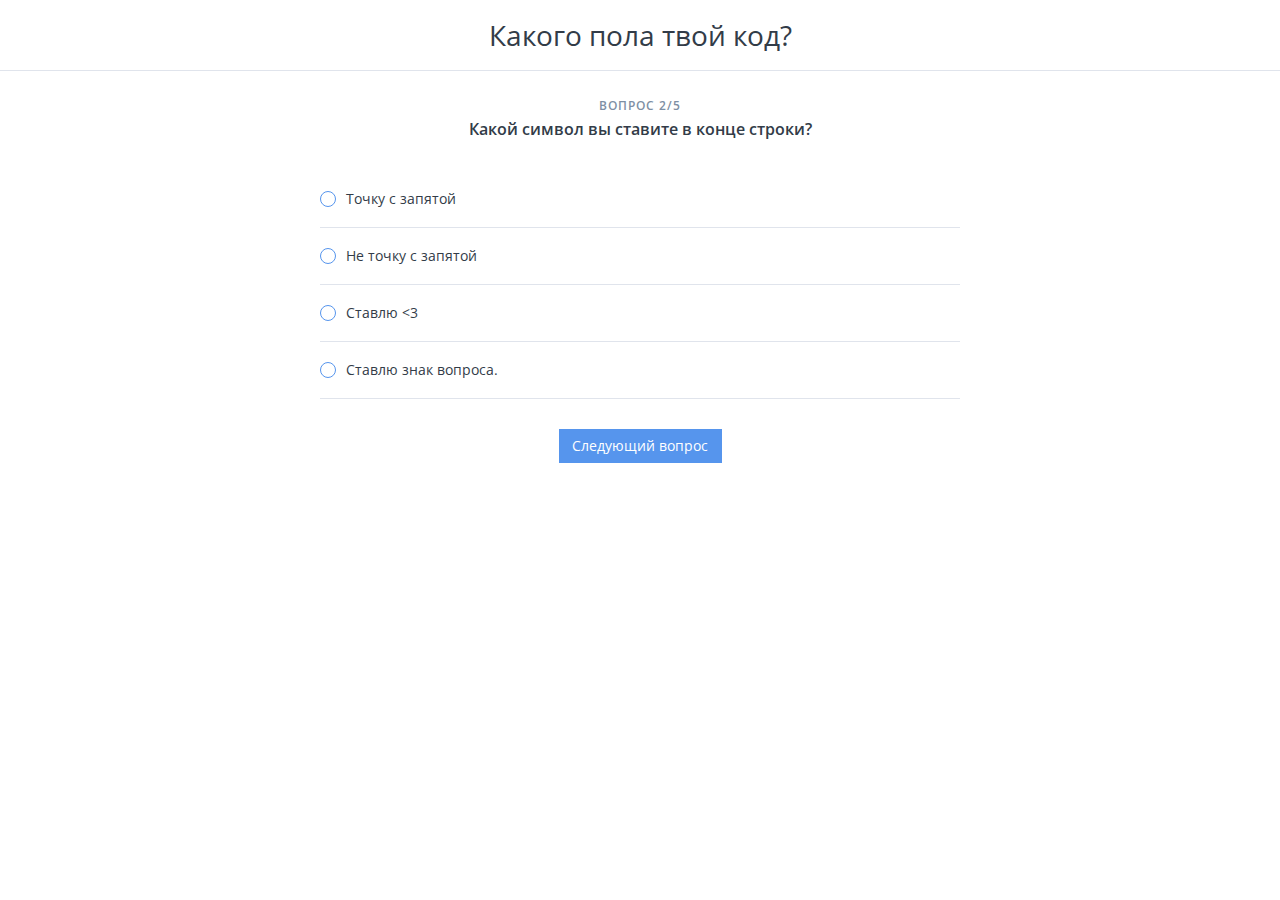
<file: question2.html>
<!DOCTYPE html>
<html lang="ru">

	<head>
		<meta charset="utf-8">
		<meta name="viewport" content="width=device-width, initial-scale=1, maximum-scale=1, minimal-ui">
		<meta http-equiv="X-UA-Compatible" content="IE=edge">
		<meta name="imagetoolbar" content="no">
		<meta name="msthemecompatible" content="no">
		<meta name="cleartype" content="on">
		<meta name="HandheldFriendly" content="True">
		<meta name="format-detection" content="telephone=no">
		<meta name="format-detection" content="address=no">
		<meta name="google" value="notranslate">
		<meta name="theme-color" content="#ffffff">
		<meta name="apple-mobile-web-app-capable" content="yes">
		<meta name="apple-mobile-web-app-status-bar-style" content="black-translucent">
		<link sizes="57x57" href="/apple-touch-icon-57x57.png" rel="apple-touch-icon">
		<link sizes="114x114" href="/apple-touch-icon-114x114.png" rel="apple-touch-icon">
		<link sizes="72x72" href="/apple-touch-icon-72x72.png" rel="apple-touch-icon">
		<link sizes="144x144" href="/apple-touch-icon-144x144.png" rel="apple-touch-icon">
		<link sizes="60x60" href="/apple-touch-icon-60x60.png" rel="apple-touch-icon">
		<link sizes="120x120" href="/apple-touch-icon-120x120.png" rel="apple-touch-icon">
		<link sizes="76x76" href="/apple-touch-icon-76x76.png" rel="apple-touch-icon">
		<link sizes="152x152" href="/apple-touch-icon-152x152.png" rel="apple-touch-icon">
		<link sizes="180x180" href="/apple-touch-icon-180x180.png" rel="apple-touch-icon">
		<link sizes="192x192" href="/favicon-192x192.png" rel="icon" type="image/png">
		<link sizes="160x160" href="/favicon-160x160.png" rel="icon" type="image/png">
		<link sizes="96x96" href="/favicon-96x96.png" rel="icon" type="image/png">
		<link sizes="16x16" href="/favicon-16x16.png" rel="icon" type="image/png">
		<link sizes="32x32" href="/favicon-32x32.png" rel="icon" type="image/png">
		<link rel="manifest" href="/manifest.json">
		<link href="https://fonts.googleapis.com/css?family=Open+Sans:400,600" rel="stylesheet">
		<meta name="application-name" content="">
		<meta name="msapplication-tooltip" content="">
		<meta name="msapplication-TileColor" content="#ffffff">
		<meta name="msapplication-TileImage" content="/mstile-large.png">
		<meta name="msapplication-starturl" content="https://csssr.github.io/csssr-project-template/">
		<meta name="msapplication-tap-highlight" content="no">
		<meta name="msapplication-square70x70logo" content="/mstile-small.png">
		<meta name="msapplication-square150x150logo" content="/mstile-medium.png">
		<meta name="msapplication-wide310x150logo" content="/mstile-wide.png">
		<meta name="msapplication-square310x310logo" content="/mstile-large.png">
		<title>Какого пола твой код? Тест от CSSSR</title>
		<meta name="description" content="">
		<meta name="keywords" content="">
		<link href="assets/styles/app.min.css" rel="stylesheet">
	</head>

	<body class="page">
		<script src="/assets/scripts/app.min.js?v=c7770f6"></script>
		<header class="header">
			<h1 class="header__title">Какого пола твой код?</h1>
		</header>
		<main class="test" role="main">
			<form class="question">
				<div class="question__counter">вопрос 2/5</div>
				<div class="question__text">Какой символ вы ставите в конце строки?</div>
				<ul class="question__answer-list">
					<li class="question__answer-item">
						<input type="radio" name="answer" value="answer_1" id="answer_1" class="question__answer-input" />
						<label for="answer_1" class="question__answer-label">Точку с запятой</label>
					</li>
					<li class="question__answer-item">
						<input type="radio" name="answer" value="answer_2" id="answer_2" class="question__answer-input" />
						<label for="answer_2" class="question__answer-label">Не точку с запятой </label>
					</li>
					<li class="question__answer-item">
						<input type="radio" name="answer" value="answer_3" id="answer_3" class="question__answer-input" />
						<label for="answer_3" class="question__answer-label">Ставлю &lt;3</label>
					</li>
					<li class="question__answer-item">
						<input type="radio" name="answer" value="answer_4" id="answer_4" class="question__answer-input" />
						<label for="answer_4" class="question__answer-label">Ставлю знак вопроса.</label>
					</li>
				</ul>
				<a type="submit" href="question3.html" class="question__btn question__btn_next">Следующий вопрос</a>
			</form>
		</main>
	</body>

</html>
</file>
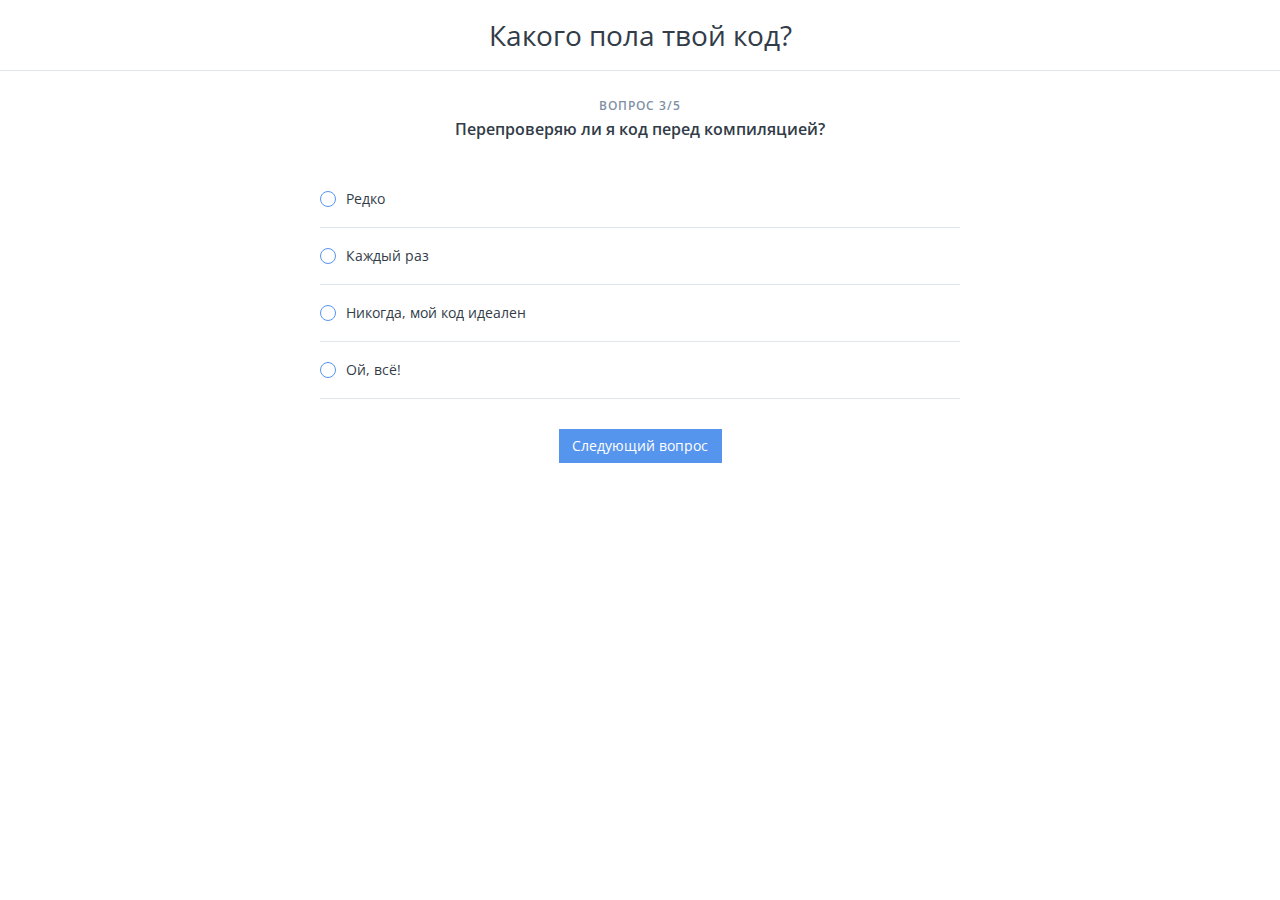
<file: question3.html>
<!DOCTYPE html>
<html lang="ru">

	<head>
		<meta charset="utf-8">
		<meta name="viewport" content="width=device-width, initial-scale=1, maximum-scale=1, minimal-ui">
		<meta http-equiv="X-UA-Compatible" content="IE=edge">
		<meta name="imagetoolbar" content="no">
		<meta name="msthemecompatible" content="no">
		<meta name="cleartype" content="on">
		<meta name="HandheldFriendly" content="True">
		<meta name="format-detection" content="telephone=no">
		<meta name="format-detection" content="address=no">
		<meta name="google" value="notranslate">
		<meta name="theme-color" content="#ffffff">
		<meta name="apple-mobile-web-app-capable" content="yes">
		<meta name="apple-mobile-web-app-status-bar-style" content="black-translucent">
		<link sizes="57x57" href="/apple-touch-icon-57x57.png" rel="apple-touch-icon">
		<link sizes="114x114" href="/apple-touch-icon-114x114.png" rel="apple-touch-icon">
		<link sizes="72x72" href="/apple-touch-icon-72x72.png" rel="apple-touch-icon">
		<link sizes="144x144" href="/apple-touch-icon-144x144.png" rel="apple-touch-icon">
		<link sizes="60x60" href="/apple-touch-icon-60x60.png" rel="apple-touch-icon">
		<link sizes="120x120" href="/apple-touch-icon-120x120.png" rel="apple-touch-icon">
		<link sizes="76x76" href="/apple-touch-icon-76x76.png" rel="apple-touch-icon">
		<link sizes="152x152" href="/apple-touch-icon-152x152.png" rel="apple-touch-icon">
		<link sizes="180x180" href="/apple-touch-icon-180x180.png" rel="apple-touch-icon">
		<link sizes="192x192" href="/favicon-192x192.png" rel="icon" type="image/png">
		<link sizes="160x160" href="/favicon-160x160.png" rel="icon" type="image/png">
		<link sizes="96x96" href="/favicon-96x96.png" rel="icon" type="image/png">
		<link sizes="16x16" href="/favicon-16x16.png" rel="icon" type="image/png">
		<link sizes="32x32" href="/favicon-32x32.png" rel="icon" type="image/png">
		<link rel="manifest" href="/manifest.json">
		<link href="https://fonts.googleapis.com/css?family=Open+Sans:400,600" rel="stylesheet">
		<meta name="application-name" content="">
		<meta name="msapplication-tooltip" content="">
		<meta name="msapplication-TileColor" content="#ffffff">
		<meta name="msapplication-TileImage" content="/mstile-large.png">
		<meta name="msapplication-starturl" content="https://csssr.github.io/csssr-project-template/">
		<meta name="msapplication-tap-highlight" content="no">
		<meta name="msapplication-square70x70logo" content="/mstile-small.png">
		<meta name="msapplication-square150x150logo" content="/mstile-medium.png">
		<meta name="msapplication-wide310x150logo" content="/mstile-wide.png">
		<meta name="msapplication-square310x310logo" content="/mstile-large.png">
		<title>Какого пола твой код? Тест от CSSSR</title>
		<meta name="description" content="">
		<meta name="keywords" content="">
		<link href="assets/styles/app.min.css" rel="stylesheet">
	</head>

	<body class="page">
		<script src="/assets/scripts/app.min.js?v=c7770f6"></script>
		<header class="header">
			<h1 class="header__title">Какого пола твой код?</h1>
		</header>
		<main class="test" role="main">
			<form class="question">
				<div class="question__counter">вопрос 3/5</div>
				<div class="question__text">Перепроверяю ли я код перед компиляцией?</div>
				<ul class="question__answer-list">
					<li class="question__answer-item">
						<input type="radio" name="answer" value="answer_1" id="answer_1" class="question__answer-input" />
						<label for="answer_1" class="question__answer-label">Редко</label>
					</li>
					<li class="question__answer-item">
						<input type="radio" name="answer" value="answer_2" id="answer_2" class="question__answer-input" />
						<label for="answer_2" class="question__answer-label">Каждый раз</label>
					</li>
					<li class="question__answer-item">
						<input type="radio" name="answer" value="answer_3" id="answer_3" class="question__answer-input" />
						<label for="answer_3" class="question__answer-label">Никогда, мой код идеален</label>
					</li>
					<li class="question__answer-item">
						<input type="radio" name="answer" value="answer_4" id="answer_4" class="question__answer-input" />
						<label for="answer_4" class="question__answer-label">Ой, всё!</label>
					</li>
				</ul>
				<a type="submit" href="question4.html" class="question__btn question__btn_next">Следующий вопрос</a>
			</form>
		</main>
	</body>

</html>
</file>
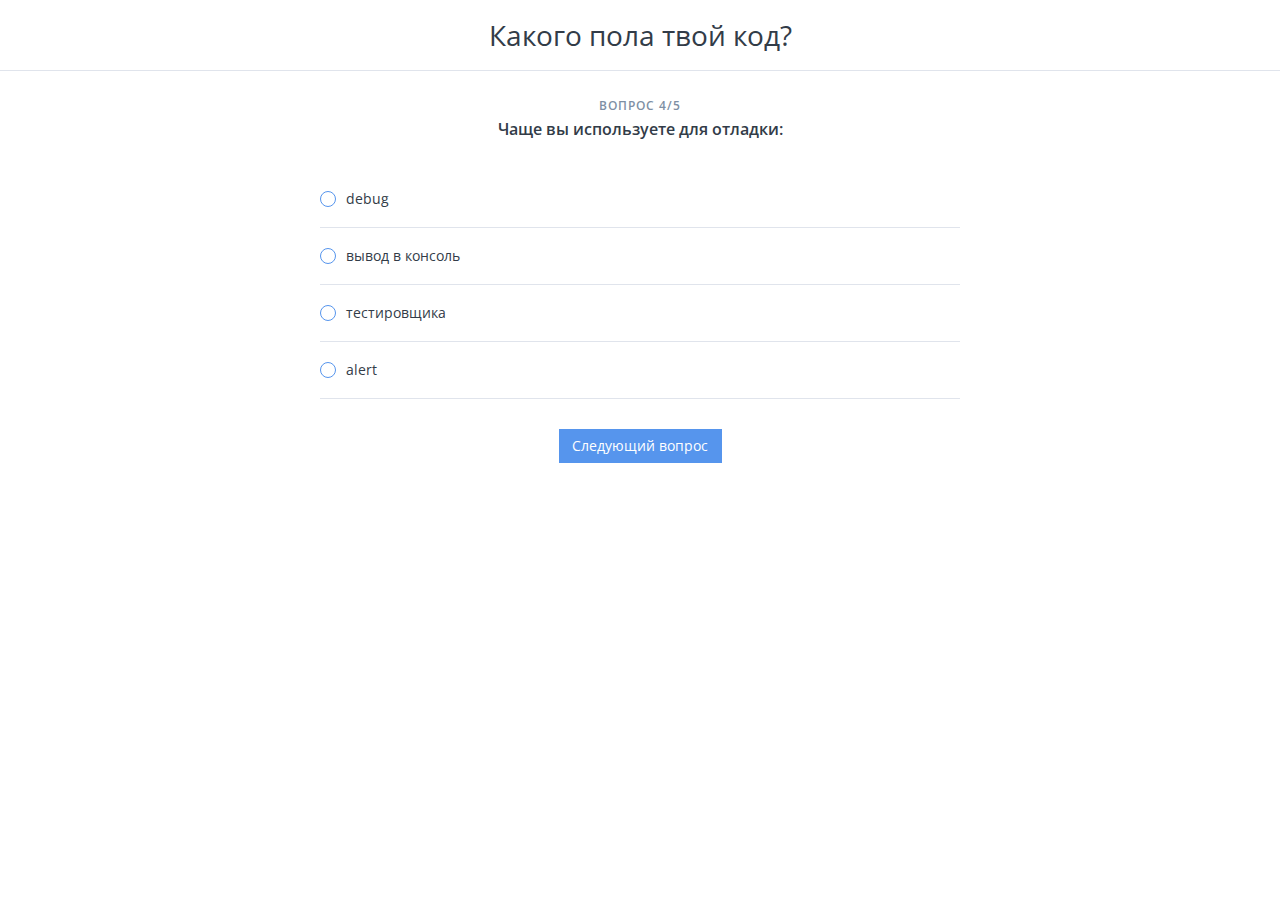
<file: question4.html>
<!DOCTYPE html>
<html lang="ru">

	<head>
		<meta charset="utf-8">
		<meta name="viewport" content="width=device-width, initial-scale=1, maximum-scale=1, minimal-ui">
		<meta http-equiv="X-UA-Compatible" content="IE=edge">
		<meta name="imagetoolbar" content="no">
		<meta name="msthemecompatible" content="no">
		<meta name="cleartype" content="on">
		<meta name="HandheldFriendly" content="True">
		<meta name="format-detection" content="telephone=no">
		<meta name="format-detection" content="address=no">
		<meta name="google" value="notranslate">
		<meta name="theme-color" content="#ffffff">
		<meta name="apple-mobile-web-app-capable" content="yes">
		<meta name="apple-mobile-web-app-status-bar-style" content="black-translucent">
		<link sizes="57x57" href="/apple-touch-icon-57x57.png" rel="apple-touch-icon">
		<link sizes="114x114" href="/apple-touch-icon-114x114.png" rel="apple-touch-icon">
		<link sizes="72x72" href="/apple-touch-icon-72x72.png" rel="apple-touch-icon">
		<link sizes="144x144" href="/apple-touch-icon-144x144.png" rel="apple-touch-icon">
		<link sizes="60x60" href="/apple-touch-icon-60x60.png" rel="apple-touch-icon">
		<link sizes="120x120" href="/apple-touch-icon-120x120.png" rel="apple-touch-icon">
		<link sizes="76x76" href="/apple-touch-icon-76x76.png" rel="apple-touch-icon">
		<link sizes="152x152" href="/apple-touch-icon-152x152.png" rel="apple-touch-icon">
		<link sizes="180x180" href="/apple-touch-icon-180x180.png" rel="apple-touch-icon">
		<link sizes="192x192" href="/favicon-192x192.png" rel="icon" type="image/png">
		<link sizes="160x160" href="/favicon-160x160.png" rel="icon" type="image/png">
		<link sizes="96x96" href="/favicon-96x96.png" rel="icon" type="image/png">
		<link sizes="16x16" href="/favicon-16x16.png" rel="icon" type="image/png">
		<link sizes="32x32" href="/favicon-32x32.png" rel="icon" type="image/png">
		<link rel="manifest" href="/manifest.json">
		<link href="https://fonts.googleapis.com/css?family=Open+Sans:400,600" rel="stylesheet">
		<meta name="application-name" content="">
		<meta name="msapplication-tooltip" content="">
		<meta name="msapplication-TileColor" content="#ffffff">
		<meta name="msapplication-TileImage" content="/mstile-large.png">
		<meta name="msapplication-starturl" content="https://csssr.github.io/csssr-project-template/">
		<meta name="msapplication-tap-highlight" content="no">
		<meta name="msapplication-square70x70logo" content="/mstile-small.png">
		<meta name="msapplication-square150x150logo" content="/mstile-medium.png">
		<meta name="msapplication-wide310x150logo" content="/mstile-wide.png">
		<meta name="msapplication-square310x310logo" content="/mstile-large.png">
		<title>Какого пола твой код? Тест от CSSSR</title>
		<meta name="description" content="">
		<meta name="keywords" content="">
		<link href="assets/styles/app.min.css" rel="stylesheet">
	</head>

	<body class="page">
		<script src="/assets/scripts/app.min.js?v=c7770f6"></script>
		<header class="header">
			<h1 class="header__title">Какого пола твой код?</h1>
		</header>
		<main class="test" role="main">
			<form class="question">
				<div class="question__counter">вопрос 4/5</div>
				<div class="question__text">Чаще вы используете для отладки:</div>
				<ul class="question__answer-list">
					<li class="question__answer-item">
						<input type="radio" name="answer" value="answer_1" id="answer_1" class="question__answer-input" />
						<label for="answer_1" class="question__answer-label">debug</label>
					</li>
					<li class="question__answer-item">
						<input type="radio" name="answer" value="answer_2" id="answer_2" class="question__answer-input" />
						<label for="answer_2" class="question__answer-label">вывод в консоль</label>
					</li>
					<li class="question__answer-item">
						<input type="radio" name="answer" value="answer_3" id="answer_3" class="question__answer-input" />
						<label for="answer_3" class="question__answer-label">тестировщика</label>
					</li>
					<li class="question__answer-item">
						<input type="radio" name="answer" value="answer_4" id="answer_4" class="question__answer-input" />
						<label for="answer_4" class="question__answer-label">alert</label>
					</li>
				</ul>
				<a type="submit" href="question5.html" class="question__btn question__btn_next">Следующий вопрос</a>
			</form>
		</main>
	</body>

</html>
</file>
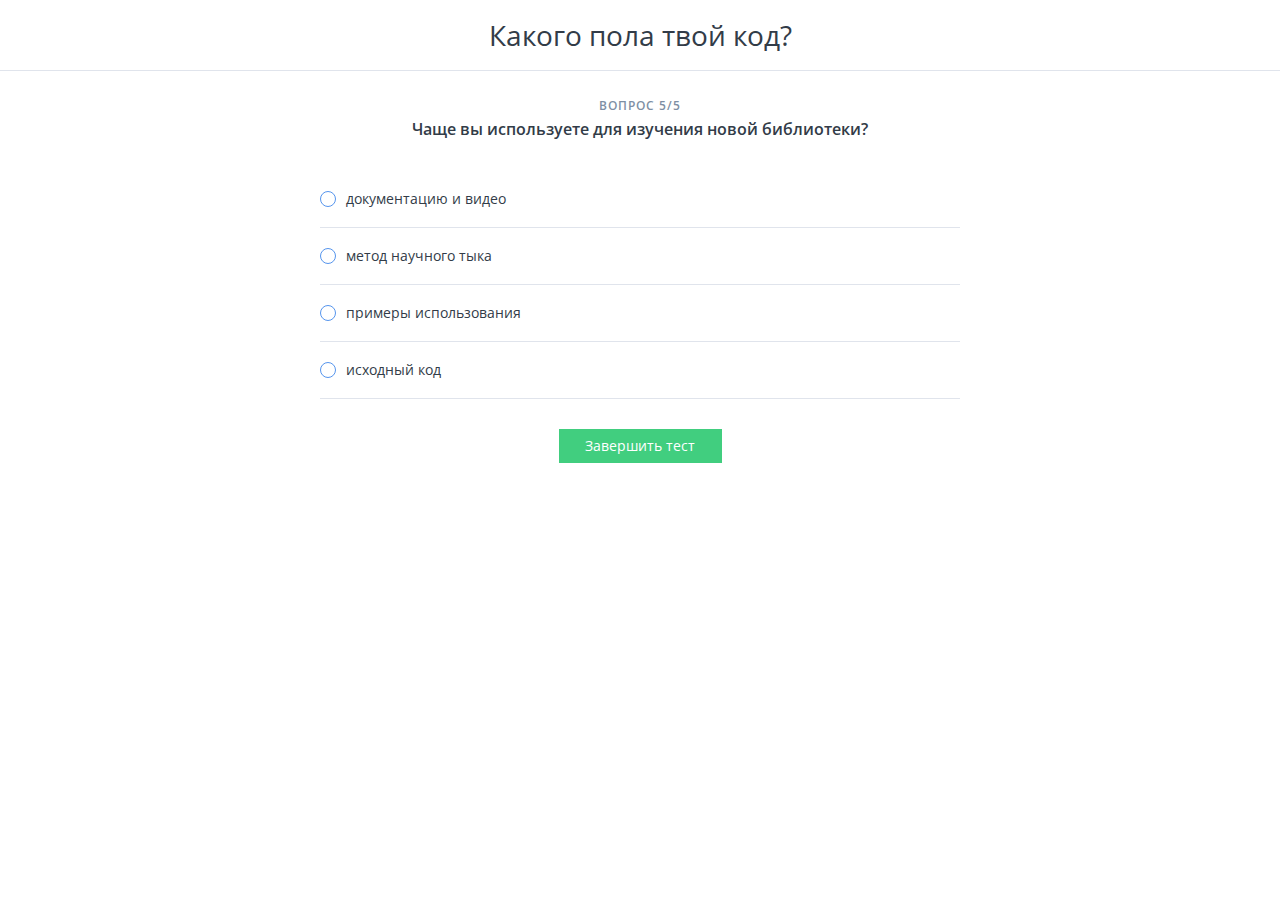
<file: question5.html>
<!DOCTYPE html>
<html lang="ru">

	<head>
		<meta charset="utf-8">
		<meta name="viewport" content="width=device-width, initial-scale=1, maximum-scale=1, minimal-ui">
		<meta http-equiv="X-UA-Compatible" content="IE=edge">
		<meta name="imagetoolbar" content="no">
		<meta name="msthemecompatible" content="no">
		<meta name="cleartype" content="on">
		<meta name="HandheldFriendly" content="True">
		<meta name="format-detection" content="telephone=no">
		<meta name="format-detection" content="address=no">
		<meta name="google" value="notranslate">
		<meta name="theme-color" content="#ffffff">
		<meta name="apple-mobile-web-app-capable" content="yes">
		<meta name="apple-mobile-web-app-status-bar-style" content="black-translucent">
		<link sizes="57x57" href="/apple-touch-icon-57x57.png" rel="apple-touch-icon">
		<link sizes="114x114" href="/apple-touch-icon-114x114.png" rel="apple-touch-icon">
		<link sizes="72x72" href="/apple-touch-icon-72x72.png" rel="apple-touch-icon">
		<link sizes="144x144" href="/apple-touch-icon-144x144.png" rel="apple-touch-icon">
		<link sizes="60x60" href="/apple-touch-icon-60x60.png" rel="apple-touch-icon">
		<link sizes="120x120" href="/apple-touch-icon-120x120.png" rel="apple-touch-icon">
		<link sizes="76x76" href="/apple-touch-icon-76x76.png" rel="apple-touch-icon">
		<link sizes="152x152" href="/apple-touch-icon-152x152.png" rel="apple-touch-icon">
		<link sizes="180x180" href="/apple-touch-icon-180x180.png" rel="apple-touch-icon">
		<link sizes="192x192" href="/favicon-192x192.png" rel="icon" type="image/png">
		<link sizes="160x160" href="/favicon-160x160.png" rel="icon" type="image/png">
		<link sizes="96x96" href="/favicon-96x96.png" rel="icon" type="image/png">
		<link sizes="16x16" href="/favicon-16x16.png" rel="icon" type="image/png">
		<link sizes="32x32" href="/favicon-32x32.png" rel="icon" type="image/png">
		<link rel="manifest" href="/manifest.json">
		<link href="https://fonts.googleapis.com/css?family=Open+Sans:400,600" rel="stylesheet">
		<meta name="application-name" content="">
		<meta name="msapplication-tooltip" content="">
		<meta name="msapplication-TileColor" content="#ffffff">
		<meta name="msapplication-TileImage" content="/mstile-large.png">
		<meta name="msapplication-starturl" content="https://csssr.github.io/csssr-project-template/">
		<meta name="msapplication-tap-highlight" content="no">
		<meta name="msapplication-square70x70logo" content="/mstile-small.png">
		<meta name="msapplication-square150x150logo" content="/mstile-medium.png">
		<meta name="msapplication-wide310x150logo" content="/mstile-wide.png">
		<meta name="msapplication-square310x310logo" content="/mstile-large.png">
		<title>Какого пола твой код? Тест от CSSSR</title>
		<meta name="description" content="">
		<meta name="keywords" content="">
		<link href="assets/styles/app.min.css" rel="stylesheet">
	</head>

	<body class="page">
		<script src="/assets/scripts/app.min.js?v=c7770f6"></script>
		<header class="header">
			<h1 class="header__title">Какого пола твой код?</h1>
		</header>
		<main class="test" role="main">
			<form class="question">
				<div class="question__counter">вопрос 5/5</div>
				<div class="question__text">Чаще вы используете для изучения новой библиотеки?</div>
				<ul class="question__answer-list">
					<li class="question__answer-item">
						<input type="radio" name="answer" value="answer_1" id="answer_1" class="question__answer-input" />
						<label for="answer_1" class="question__answer-label">документацию и видео</label>
					</li>
					<li class="question__answer-item">
						<input type="radio" name="answer" value="answer_2" id="answer_2" class="question__answer-input" />
						<label for="answer_2" class="question__answer-label">метод научного тыка</label>
					</li>
					<li class="question__answer-item">
						<input type="radio" name="answer" value="answer_3" id="answer_3" class="question__answer-input" />
						<label for="answer_3" class="question__answer-label">примеры использования</label>
					</li>
					<li class="question__answer-item">
						<input type="radio" name="answer" value="answer_4" id="answer_4" class="question__answer-input" />
						<label for="answer_4" class="question__answer-label">исходный код</label>
					</li>
				</ul>
				<a type="submit" href="result.html" class="question__btn question__btn_last">Завершить тест</a>
			</form>
		</main>
	</body>

</html>
</file>
<file: assets/styles/app.min.css>
*{margin:0;padding:0;font:inherit;box-sizing:border-box}article,aside,details,figcaption,figure,footer,header,hgroup,main,nav,section,summary{display:block}audio,canvas,progress,video{display:inline-block;vertical-align:baseline}audio:not([controls]){display:none;height:0}[hidden],template{display:none}html{font-family:sans-serif;-ms-text-size-adjust:100%;-webkit-text-size-adjust:100%;-webkit-tap-highlight-color:rgba(0,0,0,0);-webkit-focus-ring-color:hsla(0,0%,100%,0);cursor:default}body{font-size:100%;line-height:1;-moz-osx-font-smoothing:grayscale;-webkit-font-smoothing:antialiased}a{background:transparent}:active,:focus,:hover{outline:none}hr{box-sizing:content-box;height:0}ol,ul{list-style:none}pre{-moz-tab-size:4;tab-size:4;white-space:pre-wrap}q{quotes:"\201C" "\201D" "\2018" "\2019"}img{border:none}svg:not(:root){overflow:hidden}button,input{line-height:normal}button,select{text-transform:none}button{overflow:visible}button,html input[type=button],input[type=reset],input[type=submit]{-webkit-appearance:button;cursor:pointer}button[disabled],html input[disabled]{cursor:default}input[type=checkbox],input[type=radio]{box-sizing:border-box}input[type=number]::-webkit-inner-spin-button,input[type=number]::-webkit-outer-spin-button{height:auto}input[type=search]{-webkit-appearance:textfield;box-sizing:content-box}input[type=search]::-webkit-search-cancel-button,input[type=search]::-webkit-search-decoration{-webkit-appearance:none}button::-moz-focus-inner,input::-moz-focus-inner{border:none;padding:0}textarea{overflow:auto;vertical-align:top}button,input,select[multiple],textarea{background-image:none}input,select,textarea{border-radius:0;box-shadow:none}input,textarea{resize:none;-webkit-user-select:text;-moz-user-select:text;-ms-user-select:text;user-select:text}[placeholder]:focus::-webkit-input-placeholder{color:transparent}[placeholder]:focus::-moz-placeholder{color:transparent}[placeholder]:focus:-ms-input-placeholder{color:transparent}[placeholder]:focus::placeholder{color:transparent}table{border-collapse:collapse;border-spacing:0}.header{margin-bottom:30px;padding-top:21px;padding-bottom:21px;display:block;box-shadow:0 1px 0 0 #e0e4ec}.header__title{display:block;font-size:28px;line-height:1;text-align:center;color:#323c48}.page{min-width:320px;font-family:Open Sans,sans-serif}.question{display:block}.question__counter{margin-left:auto;margin-right:auto;margin-top:30px;font-size:12px;font-weight:600;line-height:1;text-align:center;text-transform:uppercase;letter-spacing:1px;color:#7e8fa4}.question__text{margin-top:5px;margin-bottom:30px;font-size:16px;font-weight:600;line-height:1.5;text-align:center;color:#323c48}.question__answer-list{font-size:14px;line-height:1.14;color:#323c48}.question__answer-item{position:relative;padding-top:20px;padding-bottom:20px;display:block;border-bottom:1px solid #e0e4ec}.question__answer-input{display:none}.question__answer-label{padding-left:26px}.question__answer-label:after,.question__answer-label:before{position:absolute;left:0;content:"";border-radius:50%}.question__answer-label:before{width:14px;height:14px;border:1px solid #5695ed}.question__answer-label:after{top:25px;left:5px;display:none;width:6px;height:6px;background-color:#5695ed}.question__answer-input:checked+.question__answer-label:after{display:block}.question__btn{margin:30px auto;display:block;width:163px;height:34px;font-size:14px;line-height:34px;text-align:center;text-decoration:none;color:#fff;border:none}.question__btn_next{background-color:#5695ed}.question__btn_last{background-color:#41ce7f}.result{display:block}.result__text{margin-bottom:15px;padding-top:30px;font-size:16px;font-weight:600;line-height:1.49;text-align:center;color:#323c48}.result__btn{margin:30px auto;display:block;width:163px;height:34px;font-size:14px;line-height:34px;text-align:center;text-decoration:none;color:#fff;background-color:#5695ed;border:none}.social{margin:0 auto;margin-bottom:30px;display:-ms-flexbox;display:flex;width:141px}.social__item{display:block}.social__item:not(:last-child){margin-right:15px}.social__link{margin-bottom:48px;display:block;font-size:0}.social__link_google{background-position:-88px -32px}.social__link_google,.social__link_vk{background-image:url(../images/sprites/social.png);width:25px;height:24px}.social__link_vk{background-position:-33px -88px}.social__link_fb{background-position:-88px 0}.social__link_fb,.social__link_twitter{background-image:url(../images/sprites/social.png);width:25px;height:24px}.social__link_twitter{background-position:0 -88px}.test{margin:0 auto;display:block;width:640px}.test__picture{margin-top:50px;display:block;width:100%}@media (max-width:641px){.header{margin-bottom:16px;padding-top:15px;padding-bottom:15px}.header__title{font-size:20px}.question__counter,.question__text{text-align:left}.question__btn{position:fixed;right:0;left:0;bottom:0;width:100%;height:48px;line-height:48px}.question__counter{margin-top:20px}.question__answer-list{padding-bottom:68px}.question__text{margin-top:0;margin-bottom:5px}.question__answer-item{padding-top:15px;padding-bottom:15px}.question__answer-label:after{top:20px}.result__btn{position:fixed;right:0;left:0;bottom:0;width:100%;height:48px;line-height:48px}.social{width:192px}.social__link{width:36px;height:36px;background-image:url(../images/sprites/social.png)}.social__link_google{background-position:69px 0}.social__link_vk{background-position:69px 68px}.social__link_fb{background-position:0 0}.social__link_twitter{background-position:0 68px}.test{margin:0 auto;padding-left:16px;padding-right:16px;display:block;width:100%}.test__picture{margin-top:16px}}@media (-webkit-min-device-pixel-ratio:2),(max-width:641px),(min-resolution:192dpi){.social__link_fb,.social__link_google,.social__link_twitter,.social__link_vk{background-image:url(../images/sprites/social@2x.png);background-size:113px 112px}}@media (-webkit-min-device-pixel-ratio:2),(min-resolution:192dpi){.social__link_fb,.social__link_google,.social__link_twitter,.social__link_vk{background-image:url(../images/sprites/social@2x.png);background-size:113px 112px}}
</file>
